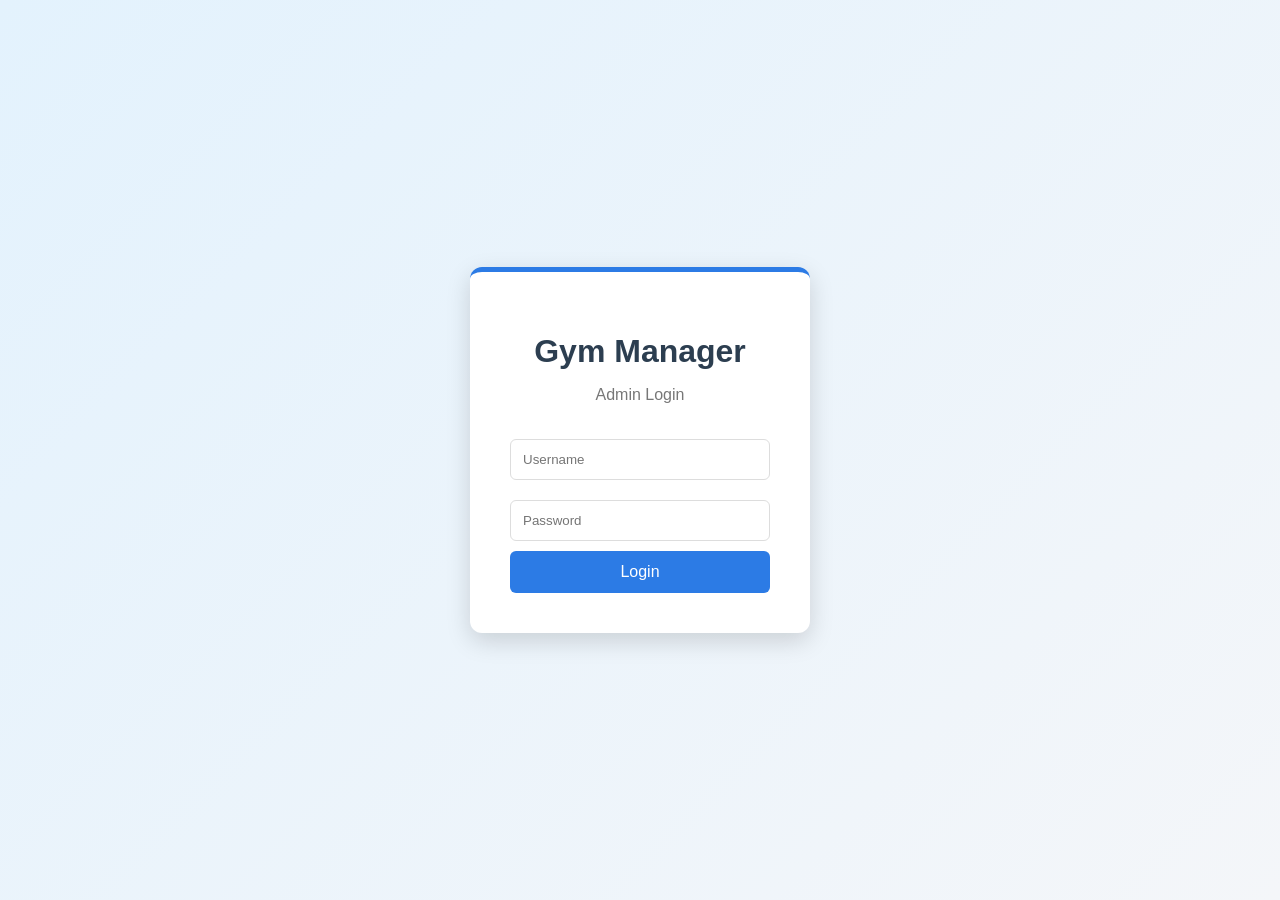
<file: GymModel/index.html>
<!DOCTYPE html>
<html>

<head>

    <title>Gym Manager Login</title>

    <link rel="stylesheet" href="css/style.css">

</head>

<body>

    <div class="login-container">

        <div class="login-box">

            <h1>Gym Manager</h1>

            <p>Admin Login</p>

            <form id="loginForm">

                <input type="text" id="username" placeholder="Username" required>

                <input type="password" id="password" placeholder="Password" required>

                <button type="submit">Login</button>

            </form>

        </div>

    </div>

    <script src="js/auth.js"></script>

</body>

</html>
</file>
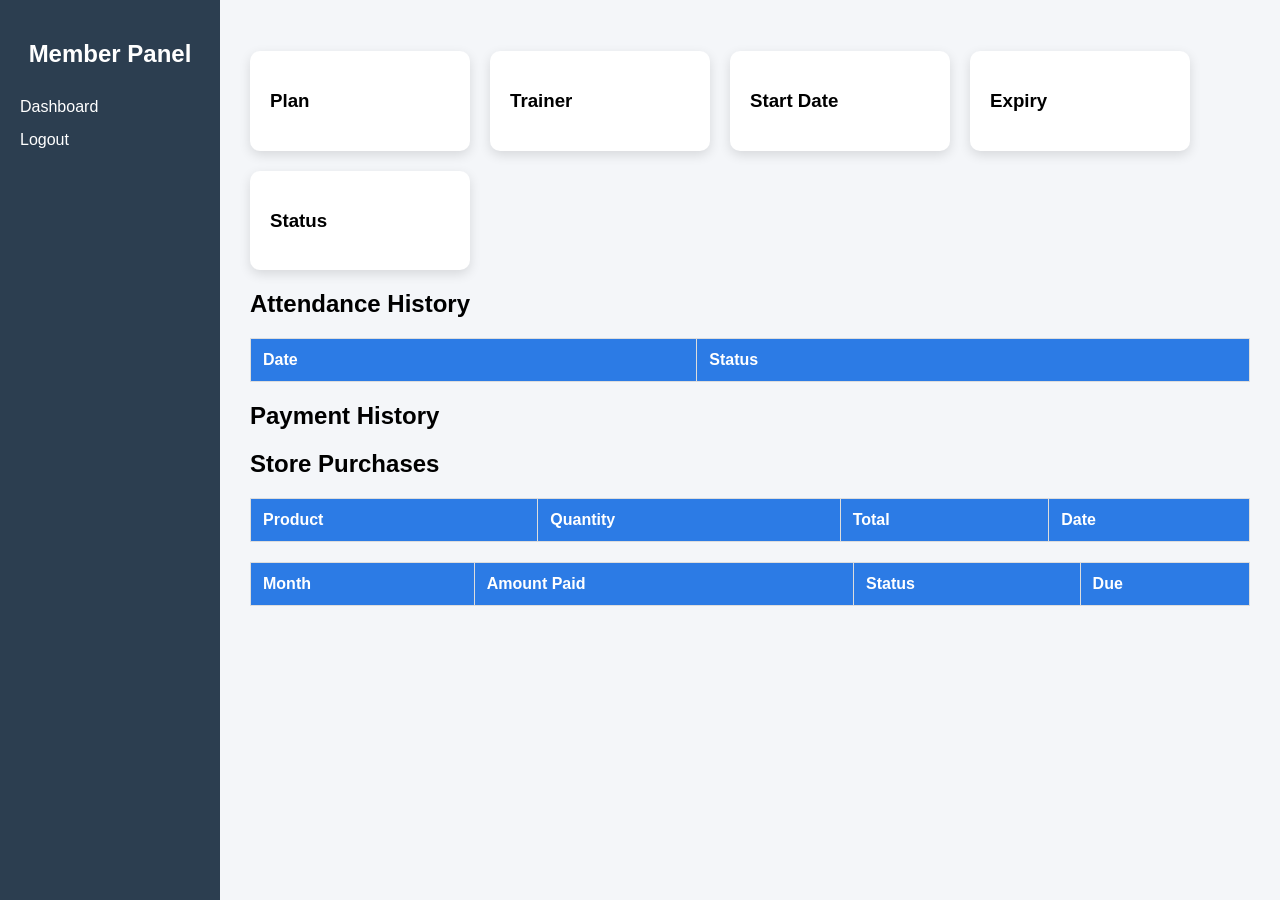
<file: GymModel/member/dashboard.html>
<!DOCTYPE html>
<html>

<head>

    <title>Member Dashboard</title>

    <link rel="stylesheet" href="../css/style.css">

</head>

<body>

    <div class="container">

        <div class="sidebar">

            <h2>Member Panel</h2>

            <ul>

                <li><a href="dashboard.html">Dashboard</a></li>
                <li><a href="#" onclick="logout()">Logout</a></li>

            </ul>

        </div>

        <div class="main">

            <h1 id="welcome"></h1>

            <div class="cards">

                <div class="card">
                    <h3>Plan</h3>
                    <p id="memberPlan"></p>
                </div>

                <div class="card">
                    <h3>Trainer</h3>
                    <p id="memberTrainer"></p>
                </div>

                <div class="card">
                    <h3>Start Date</h3>
                    <p id="memberStart"></p>
                </div>

                <div class="card">
                    <h3>Expiry</h3>
                    <p id="memberEnd"></p>
                </div>
                <div class="card">
                    <h3>Status</h3>
                    <p id="memberStatus"></p>
                </div>

            </div>


            <h2>Attendance History</h2>

            <table id="memberAttendance">

                <thead>

                    <tr>
                        <th>Date</th>
                        <th>Status</th>
                    </tr>

                </thead>

                <tbody>

                </tbody>

            </table>


            <h2>Payment History</h2>
            <h2>Store Purchases</h2>

            <table id="memberPurchases">

                <thead>
                    <tr>
                        <th>Product</th>
                        <th>Quantity</th>
                        <th>Total</th>
                        <th>Date</th>
                    </tr>
                </thead>

                <tbody></tbody>

            </table>
            <table id="memberPayments">

                <thead>

                    <tr>
                        <th>Month</th>
                        <th>Amount Paid</th>
                        <th>Status</th>
                        <th>Due</th>
                    </tr>

                </thead>

                <tbody>

                </tbody>

            </table>

        </div>

    </div>

    <script src="../js/script.js"></script>

</body>

</html>
</file>
<file: GymModel/css/style.css>
* {
    box-sizing: border-box;
}

/* ---------- LOGIN PAGE ---------- */

body {
    margin: 0;
    font-family: Arial, Helvetica, sans-serif;
    background: linear-gradient(135deg, #e3f2fd, #f4f6f9);
}

.login-container {
    width: 100%;
    height: 100vh;
    display: flex;
    justify-content: center;
    align-items: center;
}

.login-box {
    background: white;
    padding: 40px;
    width: 340px;
    border-radius: 12px;
    box-shadow: 0 8px 25px rgba(0, 0, 0, 0.15);
    text-align: center;
    border-top: 5px solid #2c7be5;
}

.login-box h1 {
    color: #2c3e50;
    margin-bottom: 5px;
}

.login-box p {
    color: #777;
    margin-bottom: 25px;
}

input {
    width: 100%;
    padding: 12px;
    margin: 10px 0;
    border: 1px solid #ddd;
    border-radius: 6px;
}

input:focus {
    border-color: #2c7be5;
    outline: none;
}

button {
    width: 100%;
    padding: 12px;
    background: #2c7be5;
    border: none;
    color: white;
    border-radius: 6px;
    font-size: 16px;
    cursor: pointer;
    transition: 0.3s;
}

button:hover {
    background: #1a68d1;
}

/* ---------- DASHBOARD ---------- */

.container {
    display: flex;
}

.sidebar {
    width: 220px;
    height: 100vh;
    background: #2c3e50;
    color: white;
    padding: 20px;
}

.sidebar h2 {
    text-align: center;
    margin-bottom: 30px;
}

.sidebar ul {
    list-style: none;
    padding: 0;
}

.sidebar ul li {
    margin: 15px 0;
}

.sidebar ul li a {
    color: white;
    text-decoration: none;
    font-size: 16px;
}

.sidebar ul li a:hover {
    color: #1abc9c;
}

.main {
    flex: 1;
    padding: 30px;
    background: #f4f6f9;
}

.cards {
    display: flex;
    gap: 20px;
    margin-top: 20px;
    flex-wrap: wrap;
}

/*card*/
.card {

    background: white;
    padding: 20px;
    border-radius: 10px;
    width: 220px;
    box-shadow: 0 4px 12px rgba(0, 0, 0, 0.12);
    transition: 0.3s;

}

.card:hover {

    transform: translateY(-4px);

}

.card:hover {
    transform: translateY(-4px);
}

table {
    width: 100%;
    margin-top: 20px;
    border-collapse: collapse;
    background: white;
}

th,
td {
    padding: 12px;
    border: 1px solid #ddd;
    text-align: left;
}

th {
    background: #2c7be5;
    color: white;
}

table button {

    padding: 6px 10px;

    margin-right: 5px;

    border: none;

    border-radius: 4px;

    cursor: pointer;

}

table button:first-child {

    background: #f39c12;
    color: white;

}

table button:last-child {

    background: #e74c3c;
    color: white;

}

.actions {
    display: flex;
    gap: 8px;
}

.actions button {

    border: none;
    padding: 6px 8px;
    border-radius: 5px;
    cursor: pointer;
    font-size: 14px;

}

.edit-btn {
    background: #f39c12;
    color: white;
}

.delete-btn {
    background: #e74c3c;
    color: white;
}

.edit-btn:hover {
    background: #d68910;
}

.delete-btn:hover {
    background: #c0392b;
}

.chart-container {

    background: white;
    margin-top: 30px;
    padding: 20px;
    border-radius: 10px;
    box-shadow: 0 4px 10px rgba(0, 0, 0, 0.1);

}

.chart-container h2 {

    margin-bottom: 20px;
    color: #2c3e50;

}
</file>
